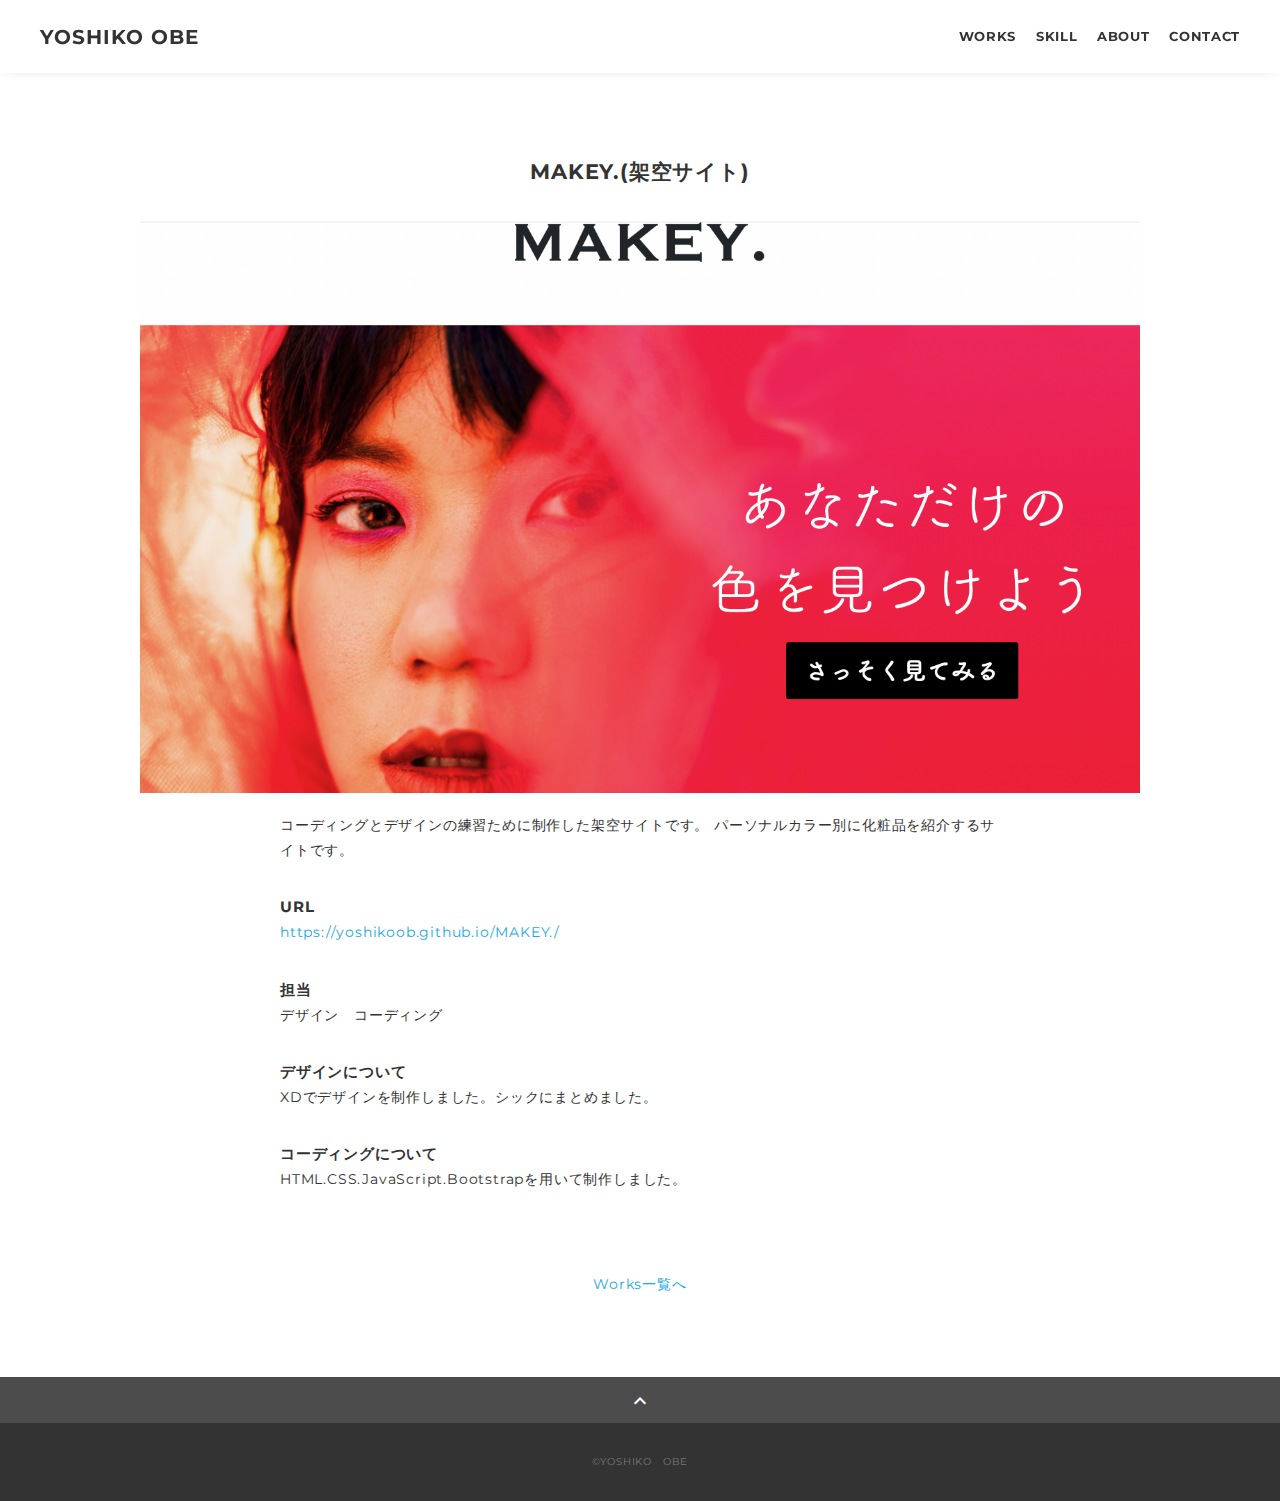
<file: works-template2.html>
<!DOCTYPE html>
<html>

<head>
    <meta charset="utf-8">
    <meta name="viewport" content="width=device-width,initial-scale=1.0,user-scalable=no">
    <meta property='og:type' content='website'>
    <meta property='og:title' content='WebデザイナーYOSHIKO OBE ポートフォリオ'>
    <meta property='og:url' content='URLが入る'>
    <meta property='og:description' content='YOSHIKO OBEのポートフォリオサイトです。'>
    <meta property="og:image" content="img/ogp.png">
    <meta name="description" content="YOSHIKO OBEのポートフォリオサイトです" />
    <title>YOSHIKO OBE ポートフォリオ</title>
    <link rel="preconnect" href="https://fonts.gstatic.com">
    <link href="https://fonts.googleapis.com/css2?family=Montserrat:wght@400;700&display=swap" rel="stylesheet">
    <link href="https://fonts.googleapis.com/css?family=Material+Icons+Outlined" rel="stylesheet">
    <link href="css/ress.css" media="all" rel="stylesheet" type="text/css" />
    <link href="css/style.css" media="all" rel="stylesheet" type="text/css" />
    <link rel="shortcut icon" href="img/favicon.ico" />
    <link rel=”canonical” href=”” />
</head>

<body>
    <div class="wrapper">

        <!-- header -->
        <header class="header ">
            <div class="inner">
                <h1 class="header-logo">
                    <a href=".">YOSHIKO OBE</a>
                </h1>
                <nav class="header-nav">
                    <ul class="header-nav-list">
                        <li class="header-nav-item"><a href=".#works">WORKS</a></li>
                        <li class="header-nav-item"><a href="./#skill">SKILL</a></li>
                        <li class="header-nav-item"><a href="./#about">ABOUT</a></li>
                        <li class="header-nav-item"><a href="./#contact">CONTACT</a></li>
                    </ul>
                </nav>
            </div>
        </header>
        <!-- /header -->

        <main class="content">

            <article class="article">
                <div class="article-inner">
                    <h2 class="article-title">MAKEY.(架空サイト)</h2>
                    <p class="article-img">
                        <img src="img/MAKEY.main.png" alt="">
                    </p>
                    <div class="article-body">
                        <p>
                            コーディングとデザインの練習ために制作した架空サイトです。
                            パーソナルカラー別に化粧品を紹介するサイトです。
                        </p>
                        <h3 class="article-info-title">URL</h3>
                        <p><a href="https://yoshikoob.github.io/MAKEY./" target="_blank"
                                rel="noopener">https://yoshikoob.github.io/MAKEY./</a>
                        </p>
                        <h3 class="article-info-title">担当</h3>
                        <p>デザイン　コーディング</p>

                        <h3 class="article-info-title">デザインについて</h3>
                        <p>
                            XDでデザインを制作しました。シックにまとめました。
                        </p>
                        <h3 class="article-info-title">コーディングについて</h3>
                        <p>
                            HTML.CSS.JavaScript.Bootstrapを用いて制作しました。
                        </p>
                    </div>
                    <div class="home-link">
                        <a href="./#works">Works一覧へ</a>
                    </div>
                </div>
            </article>

            <div class="page-top" id="js-page-top">
                <span class="material-icons-outlined">expand_less</span>
            </div>
        </main>

        <!-- footer -->
        <footer class="footer">
            <div class="copyright">&copy;YOSHIKO　OBE</div>
        </footer>
        <!-- /footer -->

    </div>
    <script src="https://ajax.googleapis.com/ajax/libs/jquery/3.5.1/jquery.min.js"></script>
    <script type='text/javascript' src="js/script.js"></script>
</body>

</html>
</file>
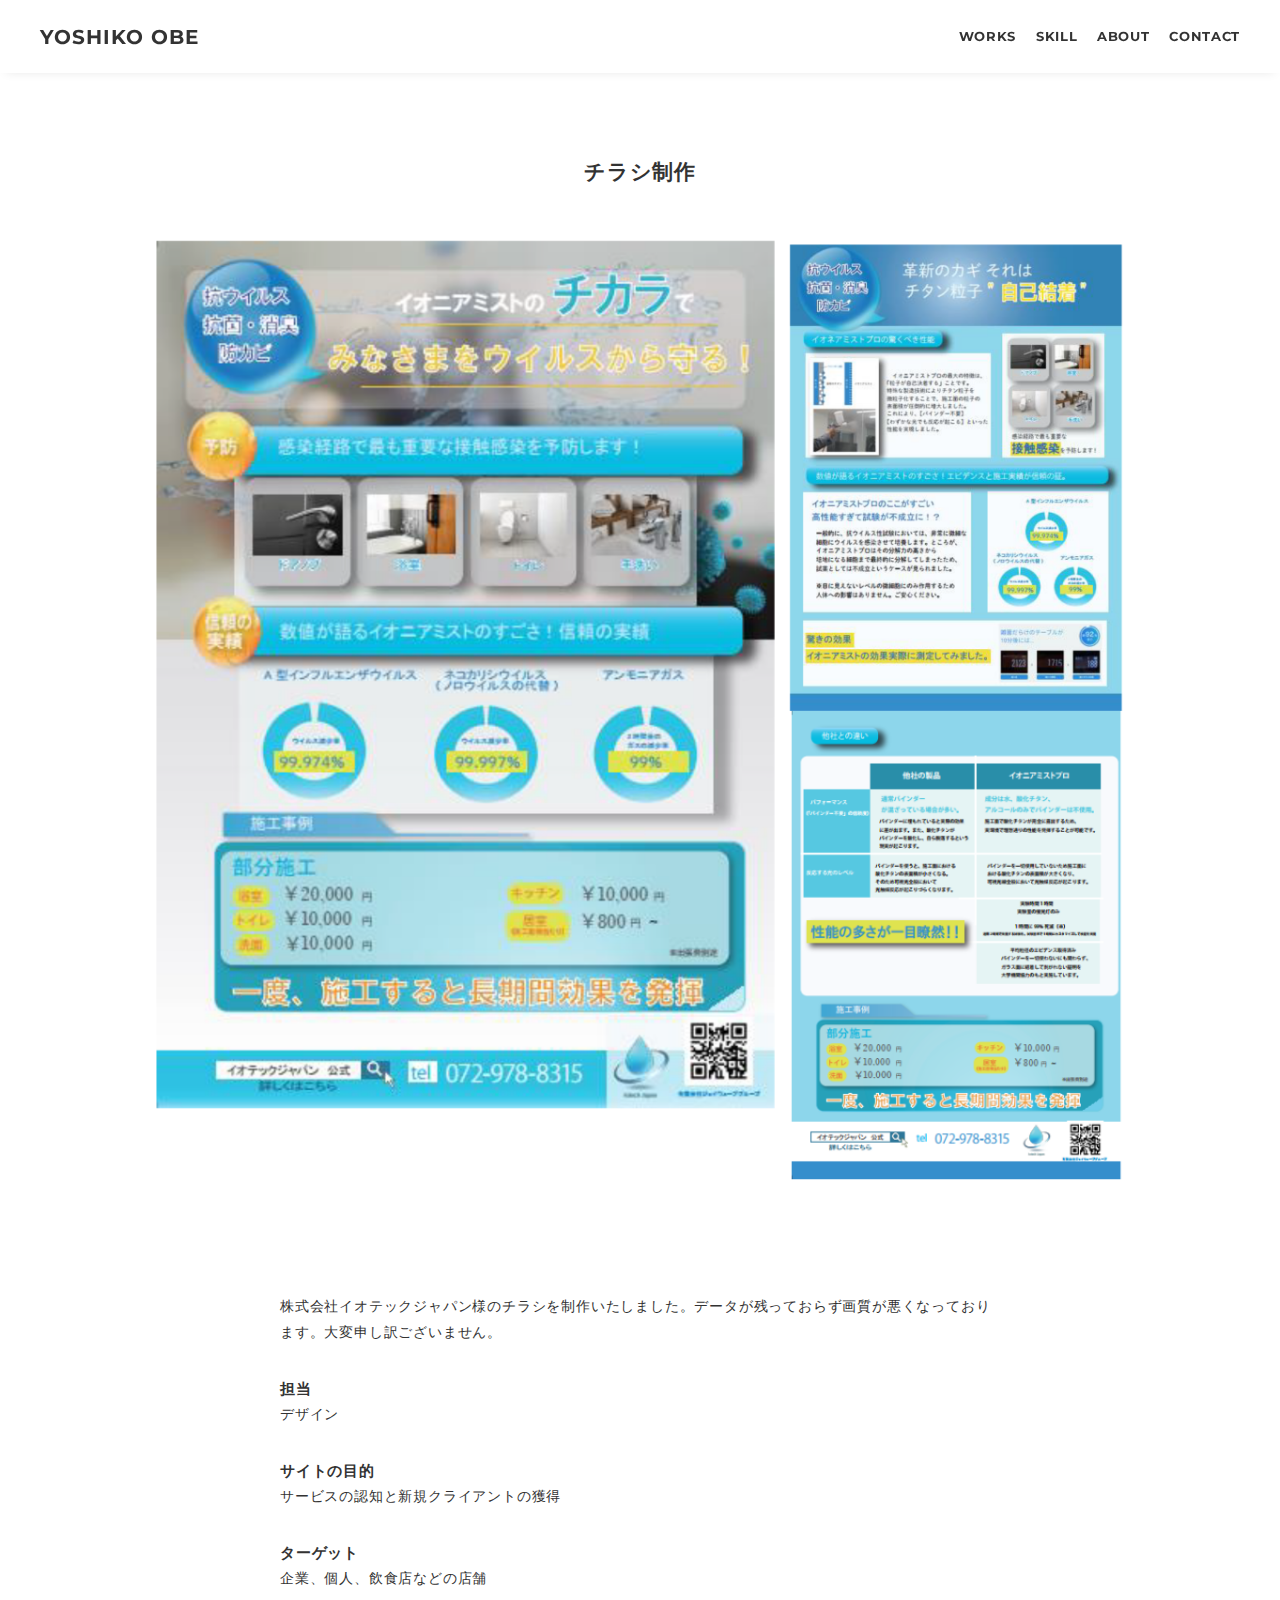
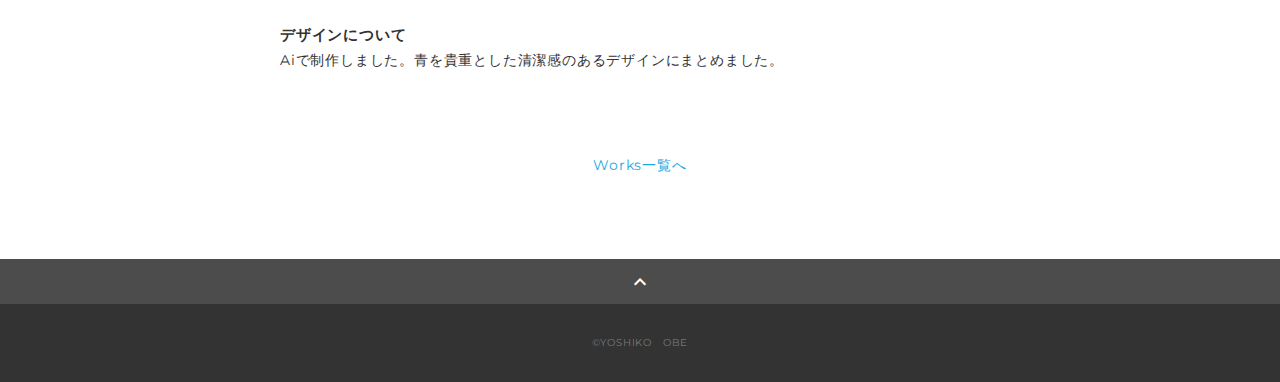
<file: works-template4.html>
<!DOCTYPE html>
<html>

<head>
    <meta charset="utf-8">
    <meta name="viewport" content="width=device-width,initial-scale=1.0,user-scalable=no">
    <meta property='og:type' content='website'>
    <meta property='og:title' content='WebデザイナーYOSHIKO OBE ポートフォリオ'>
    <meta property='og:url' content='URLが入る'>
    <meta property='og:description' content='YOSHIKO OBEのポートフォリオサイトです。'>
    <meta property="og:image" content="img/ogp.png">
    <meta name="description" content="YOSHIKO OBEのポートフォリオサイトです" />
    <title>YOSHIKO OBE ポートフォリオ</title>
    <link rel="preconnect" href="https://fonts.gstatic.com">
    <link href="https://fonts.googleapis.com/css2?family=Montserrat:wght@400;700&display=swap" rel="stylesheet">
    <link href="https://fonts.googleapis.com/css?family=Material+Icons+Outlined" rel="stylesheet">
    <link href="css/ress.css" media="all" rel="stylesheet" type="text/css" />
    <link href="css/style.css" media="all" rel="stylesheet" type="text/css" />
    <link rel="shortcut icon" href="img/favicon.ico" />
    <link rel=”canonical” href=”URLが入る” />
</head>

<body>
    <div class="wrapper">

        <!-- header -->
        <header class="header ">
            <div class="inner">
                <h1 class="header-logo">
                    <a href=".">YOSHIKO OBE</a>
                </h1>
                <nav class="header-nav">
                    <ul class="header-nav-list">
                        <li class="header-nav-item"><a href=".#works">WORKS</a></li>
                        <li class="header-nav-item"><a href="./#skill">SKILL</a></li>
                        <li class="header-nav-item"><a href="./#about">ABOUT</a></li>
                        <li class="header-nav-item"><a href="./#contact">CONTACT</a></li>
                    </ul>
                </nav>
            </div>
        </header>
        <!-- /header -->

        <main class="content">

            <article class="article">
                <div class="article-inner">
                    <h2 class="article-title">チラシ制作</h2>
                    <p class="article-img">
                        <img src="img/post.png" alt="">
                    </p>
                    <div class="article-body">
                        <p>
                            株式会社イオテックジャパン様のチラシを制作いたしました。データが残っておらず画質が悪くなっております。大変申し訳ございません。
                        </p>

                        <h3 class="article-info-title">担当</h3>
                        <p>デザイン</p>
                        <h3 class="article-info-title">サイトの目的</h3>
                        <p>サービスの認知と新規クライアントの獲得</p>
                        <h3 class="article-info-title">ターゲット</h3>
                        <p>企業、個人、飲食店などの店舗</p>
                        <h3 class="article-info-title">デザインについて</h3>
                        <p>
                            Aiで制作しました。青を貴重とした清潔感のあるデザインにまとめました。
                        </p>

                    </div>
                    <div class="home-link">
                        <a href="./#works">Works一覧へ</a>
                    </div>
                </div>
            </article>

            <div class="page-top" id="js-page-top">
                <span class="material-icons-outlined">expand_less</span>
            </div>
        </main>

        <!-- footer -->
        <footer class="footer">
            <div class="copyright">&copy;YOSHIKO　OBE</div>
        </footer>
        <!-- /footer -->

    </div>
    <script src="https://ajax.googleapis.com/ajax/libs/jquery/3.5.1/jquery.min.js"></script>
    <script type='text/javascript' src="js/script.js"></script>
</body>

</html>
</file>
<file: css/ress.css>
/*!
 * ress.css • v3.0.1
 * MIT License
 * github.com/filipelinhares/ress
 */

/* # =================================================================
   # Global selectors
   # ================================================================= */

html {
  box-sizing: border-box;
  word-break: normal;
  -moz-tab-size: 4;
  tab-size: 4;

  -webkit-text-size-adjust: 100%; /* Prevent adjustments of font size after orientation changes in iOS */
}

*,
::before,
::after {
  box-sizing: inherit;
  background-repeat: no-repeat; /* Set `background-repeat: no-repeat` to all elements and pseudo elements */
}

::before,
::after {
  vertical-align: inherit;
  text-decoration: inherit; /* Inherit text-decoration and vertical align to ::before and ::after pseudo elements */
}

* {
  margin: 0;
  padding: 0; /* Reset `padding` and `margin` of all elements */
}

/* # =================================================================
   # General elements
   # ================================================================= */

hr {
  overflow: visible; /* Show the overflow in Edge and IE */
  height: 0; /* Add the correct box sizing in Firefox */
}

details,
main {
  display: block; /* Render the `main` element consistently in IE. */
}

summary {
  display: list-item; /* Add the correct display in all browsers */
}

small {
  font-size: 80%; /* Set font-size to 80% in `small` elements */
}

[hidden] {
  display: none; /* Add the correct display in IE */
}

abbr[title] {
  /* Add the correct text decoration in Chrome, Edge, IE, Opera, and Safari */
  text-decoration: underline;
  text-decoration: underline dotted;
  border-bottom: none; /* Remove the bottom border in Chrome 57 */
}

a {
  background-color: transparent; /* Remove the gray background on active links in IE 10 */
}

a:active,
a:hover {
  outline-width: 0; /* Remove the outline when hovering in all browsers */
}

code,
kbd,
pre,
samp {
  font-family: monospace, monospace; /* Specify the font family of code elements */
}

pre {
  font-size: 1em; /* Correct the odd `em` font sizing in all browsers */
}

b,
strong {
  font-weight: bolder; /* Add the correct font weight in Chrome, Edge, and Safari */
}

/* https://gist.github.com/unruthless/413930 */
sub,
sup {
  position: relative;
  font-size: 75%;
  line-height: 0;
  vertical-align: baseline;
}

sub {
  bottom: -.25em;
}

sup {
  top: -.5em;
}

/* # =================================================================
   # Forms
   # ================================================================= */

input {
  border-radius: 0;
}

/* Replace pointer cursor in disabled elements */
[disabled] {
  cursor: default;
}

[type="number"]::-webkit-inner-spin-button,
[type="number"]::-webkit-outer-spin-button {
  height: auto; /* Correct the cursor style of increment and decrement buttons in Chrome */
}

[type="search"] {
  outline-offset: -2px; /* Correct the outline style in Safari */

  -webkit-appearance: textfield; /* Correct the odd appearance in Chrome and Safari */
}

[type="search"]::-webkit-search-decoration {
  -webkit-appearance: none; /* Remove the inner padding in Chrome and Safari on macOS */
}

textarea {
  overflow: auto; /* Internet Explorer 11+ */
  resize: vertical; /* Specify textarea resizability */
}

button,
input,
optgroup,
select,
textarea {
  font: inherit; /* Specify font inheritance of form elements */
}

optgroup {
  font-weight: bold; /* Restore the font weight unset by the previous rule */
}

button {
  overflow: visible; /* Address `overflow` set to `hidden` in IE 8/9/10/11 */
}

button,
select {
  text-transform: none; /* Firefox 40+, Internet Explorer 11- */
}

/* Apply cursor pointer to button elements */
button,
[type="button"],
[type="reset"],
[type="submit"],
[role="button"] {
  cursor: pointer;
  color: inherit;
}

/* Remove inner padding and border in Firefox 4+ */
button::-moz-focus-inner,
[type="button"]::-moz-focus-inner,
[type="reset"]::-moz-focus-inner,
[type="submit"]::-moz-focus-inner {
  padding: 0;
  border-style: none;
}

/* Replace focus style removed in the border reset above */
button:-moz-focusring,
[type="button"]::-moz-focus-inner,
[type="reset"]::-moz-focus-inner,
[type="submit"]::-moz-focus-inner {
  outline: 1px dotted ButtonText;
}

button,
html [type="button"],
/* Prevent a WebKit bug where (2) destroys native `audio` and `video`controls in Android 4 */
[type="reset"],
[type="submit"] {
  -webkit-appearance: button; /* Correct the inability to style clickable types in iOS */
}

/* Remove the default button styling in all browsers */
button,
input,
select,
textarea {
  border-style: none;
  background-color: transparent;
}

/* Style select like a standard input */
select {
  -webkit-appearance: none; /* Chrome 41+ */
  -moz-appearance: none; /* Firefox 36+ */
}

select::-ms-expand {
  display: none; /* Internet Explorer 11+ */
}

select::-ms-value {
  color: currentColor; /* Internet Explorer 11+ */
}

legend {
  display: table; /* Correct the text wrapping in Edge and IE */
  max-width: 100%; /* Correct the text wrapping in Edge and IE */
  max-width: 100%; /* Correct the text wrapping in Edge 18- and IE */
  white-space: normal; /* Correct the text wrapping in Edge and IE */
  color: inherit; /* Correct the color inheritance from `fieldset` elements in IE */
  border: 0; /* Correct `color` not being inherited in IE 8/9/10/11 */
}

::-webkit-file-upload-button {
  font: inherit; /* Change font properties to `inherit` in Chrome and Safari */
  color: inherit;
  /* Correct the inability to style clickable types in iOS and Safari */

  -webkit-appearance: button;
}

/* # =================================================================
   # Specify media element style
   # ================================================================= */

img {
  border-style: none; /* Remove border when inside `a` element in IE 8/9/10 */
}

/* Add the correct vertical alignment in Chrome, Firefox, and Opera */
progress {
  vertical-align: baseline;
}

/* # =================================================================
   # Accessibility
   # ================================================================= */

/* Hide content from screens but not screenreaders */
@media screen {
  [hidden~="screen"] {
    display: inherit;
  }
  [hidden~="screen"]:not(:active):not(:focus):not(:target) {
    position: absolute !important;
    clip: rect(0 0 0 0) !important;
  }
}

/* Specify the progress cursor of updating elements */
[aria-busy="true"] {
  cursor: progress;
}

/* Specify the pointer cursor of trigger elements */
[aria-controls] {
  cursor: pointer;
}

/* Specify the unstyled cursor of disabled, not-editable, or otherwise inoperable elements */
[aria-disabled] {
  cursor: default;
}
</file>
<file: css/style.css>
body {
  font-family: "Montserrat","Helvetica Neue",Arial,"Hiragino Kaku Gothic ProN","Hiragino Sans",Meiryo,sans-serif;
  font-size: 14px;
  line-height: 1.8;
  letter-spacing: .8px;
  color: #333;
}

a {
  transition: opacity .3s;
  text-decoration: none;
  color: #1ca9e3;
}

img {
  max-width: 100%;
  height: auto;
  vertical-align: bottom;
  border-style: none;
}

ul,
li {
  list-style: none;
}

.pc-only {
  display: block;
}

.sp-only {
  display: none;
}

/*--------------------------------
 レイアウト
---------------------------------*/
.wrapper {
  padding-top: 73px;
}

.section {
  padding: 90px 0;
}

.section:nth-of-type(odd) {
  background-color: #f7f7f7;
}

.inner {
  max-width: 1340px;
  margin: 0 auto;
  padding: 0 40px;
}

/*--------------------------------
 見出し
---------------------------------*/
.title {
  font-size: 34px;
  font-weight: bold;
  line-height: 1;
  margin-bottom: 40px;
  text-align: center;
  letter-spacing: .05em;
  color: #333;
}

.lead {
  margin-bottom: 30px;
}

/*--------------------------------
ヘッダー
---------------------------------*/
.header {
  position: fixed;
  top: 0;
  z-index: 1;
  width: 100%;
  background-color: #fff;
  box-shadow: 0 5px 10px -6px rgba(0,0,0,.1);
}

.header .inner {
  display: flex;
  align-items: center;
  justify-content: space-between;
  padding: 20px 40px;
}

.header-logo {
  font-size: 20px;
  font-weight: bold;
  line-height: 1.2;
  margin-right: 20px;
  letter-spacing: .05em;
}

.header-logo a {
  color: #333;
}

.header-nav-list {
  display: flex;
  justify-content: space-between;
}

.header-nav-item:not(:last-child) {
  margin-right: 20px;
}

.header-nav-item a {
  position: relative;
  font-size: 13px;
  font-weight: bold;
  display: inline-block;
  padding: 5px 0;
  transition: .3s;
  letter-spacing: .05em;
  color: #333;
}
.header-nav-item a:after {
  position: absolute;
  bottom: 0;
  left: 50%;
  width: 0;
  height: 3px;
  content: "";
  transition: .3s;
  -webkit-transform: translateX(-50%);
  transform: translateX(-50%);
  background-color: #333;
}

.header-nav-item a:hover:after {
  width: 100%;
}

/*--------------------------------
 メインビジュアル
---------------------------------*/
.main-visual {
  display: flex;
  align-items: center;
  justify-content: center;
  height: 85vh;
  text-align: center;
}

.main-visual-inner {
  padding: 0 40px;
}

.main-visual-title {
  font-size: 60px;
  font-weight: bold;
  line-height: 1.2;
  margin-bottom: 5px;
  letter-spacing: .1em;
}
.main-visual-subtitle {
  font-size: 20px;
  font-weight: bold;
  line-height: 1;
  margin-bottom: 40px;
  letter-spacing: .08em;
}

/*--------------------------------
 Works
---------------------------------*/
.works-list {
  display: flex;
  flex-wrap: wrap;
  margin-bottom: -40px;
}

.works-item {
  width: 31.74603%;
  margin-right: 1.58730%;
  margin-bottom: 40px;
  color: #333;
}

.works-item:hover {
  opacity: .9;
}

.works-item:nth-of-type(3n) {
  margin-right: 0;
}

.works-img img {
  border: 1px solid #e6e6e6;
}

.works-name {
  font-size: 12px;
  font-weight: bold;
  margin-top: 8px;
}

.works-info {
  font-size: 10px;
}

/*--------------------------------
 Skill
---------------------------------*/
.skill-list {
  display: flex;
  flex-wrap: wrap;
  justify-content: space-between;
  margin-bottom: -50px;
}

.skill-item {
  display: flex;
  align-items: flex-start;
  justify-content: space-between;
  width: 48%;
  margin-bottom: 50px;
}

.skill-img {
  width: 60px;
  height: auto;
  margin-right: 20px;
}

.skill-body {
  flex: 1;
}

.skill-name {
  margin-bottom: 3px;
}

/*--------------------------------
 About
---------------------------------*/
.profile {
  display: flex;
  flex-wrap: wrap;
  max-width: 800px;
  margin: 0 auto;
}
.profile-img {
  width: 20%;
  margin-right: 30px;
  border-radius: 50%;
}
.profile-img img {
  border-radius: 50%;
}
.profile-body {
  flex: 1;
}
.profile-body p:not(:last-child) {
  margin-bottom: 30px;
}

/*--------------------------------
 Contact
---------------------------------*/
.contact {
  text-align: center;
}

.contact-item:not(:last-child) {
  margin-right: 10px;
}

.contact-text {
  margin-top: 10px;
}
/*--------------------------------
 ページトップ
---------------------------------*/
.page-top {
  font-weight: bold;
  padding: 10px;
  cursor: pointer;
  text-align: center;
  background-color: #4c4c4c;
}

.page-top .material-icons-outlined {
  vertical-align: bottom;
  color: #fff;
}

/*--------------------------------
 フッター
---------------------------------*/
.footer {
  padding: 30px;
  background-color: #333;
}

.copyright {
  font-size: 10px;
  text-align: center;
  color: #797979;
}

/*--------------------------------
 下層：Worksページ
---------------------------------*/
.article {
  padding: 80px 0;
}

.article-inner {
  max-width: 1040px;
  margin: 0 auto;
  padding: 0 20px;
}

.article-title {
  margin-bottom: 30px;
  text-align: center;
}

.article-img {
  margin-bottom: 20px;
}

.article-body {
  max-width: 720px;
  margin: 0 auto;
  margin-bottom: 80px;
}

.article-info-title {
  font-size: 15px;
}

.article-body img {
  margin-bottom: 30px;
}

.article-body p {
  margin-bottom: 30px;
}

.home-link {
  text-align: center;
}

/*media Queries 767
----------------------------------------------------*/
@media screen and (max-width: 767px) {
  body {
    font-size: 13px;
    line-height: 1.7;
  }

  .pc-only {
    display: none;
  }

  .sp-only {
    display: block;
  }

  /* 見出し */
  .title {
    font-size: 26px;
    margin-bottom: 20px;
  }

  /* レイアウト */
  .wrapper {
    padding-top: 57px;
  }

  .section {
    padding: 60px 0;
  }

  .inner {
    padding: 0 20px;
  }

  /* ヘッダー */
  .header .inner {
    padding: 15px;
  }

  .header-logo {
    font-size: 15px;
    margin-right: 15px;
  }

  .header-nav-item:not(:last-child) {
    margin-right: 10px;
  }

  .header-nav-item a {
    font-size: 10px;
  }

  .header-nav-item a:after {
    display: none;
  }

  /*  メインビジュアル */
  .main-visual {
    height: 75vh;
  }

  .main-visual-inner {
    padding: 0 20px;
  }

  .main-visual-title {
    font-size: 30px;
  }
  .main-visual-subtitle {
    font-size: 16px;
    margin-bottom: 20px;
  }

  /* Works */
  .works-name {
    font-size: 10px;
  }

  .works-list {
    justify-content: space-between;
  }

  .works-item {
    flex: 0 0 48%;
    margin-right: 0;
    margin-bottom: 30px;
  }

  /* Skill */
  .skill-list {
    display: block;
    margin-bottom: 0;
  }

  .skill-item {
    width: 100%;
    margin-bottom: 35px;
  }

  .skill-item:last-child {
    margin-bottom: 0;
  }

  /* About */
  .profile {
    display: block;
  }
  .profile-img {
    width: 150px;
    
    margin: 0 auto;
    margin-bottom: 25px;
  }

  .profile-body p:not(:last-child) {
    margin-bottom: 20px;
  }

  /* フッター */
  .footer {
    padding: 20px;
  }

  /* 下層ページ */
  .article {
    padding: 50px 0;
  }
}
</file>
